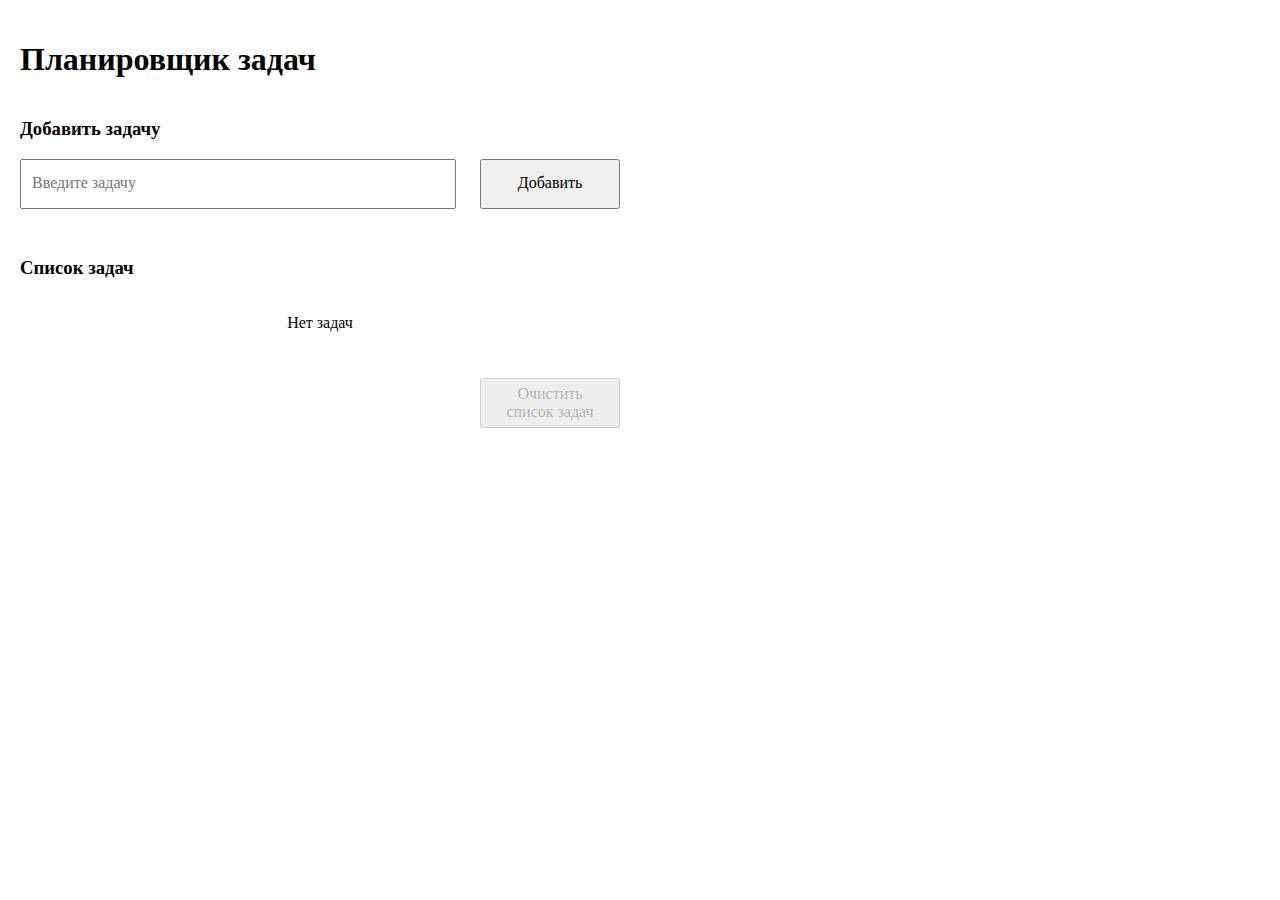
<file: task2_week18/index.html>
<!DOCTYPE html>
<html lang="en">
	<head>
		<meta charset="UTF-8" />
		<meta name="viewport" content="width=device-width, initial-scale=1.0" />
		<title>Document</title>
		<link rel="stylesheet" href="./assets/style/normalize.css" />
		<link rel="stylesheet" href="./assets/style/style.css" />
	</head>
	<body>
		<div class="container">
			<div class="wrapper">
				<h1 class="main-title">Планировщик задач</h1>
				<div class="add-task__box">
					<h3 class="subtitle">Добавить задачу</h3>
					<div class="input__box">
						<input
							type="text"
							class="input"
							placeholder="Введите задачу"
						/>
						<button class="button add-button" id="addButton">
							Добавить
						</button>
					</div>
				</div>
				<div class="task-list__box">
					<h3 class="subtitle">Список задач</h3>
					<div class="task-list__inner-wrapper"></div>
					<button class="button clear-button" id="clearButton">
						Очистить <br />
						список задач
					</button>
				</div>
			</div>
		</div>
		<script src="./assets/script/script.js"></script>
	</body>
</html>
</file>
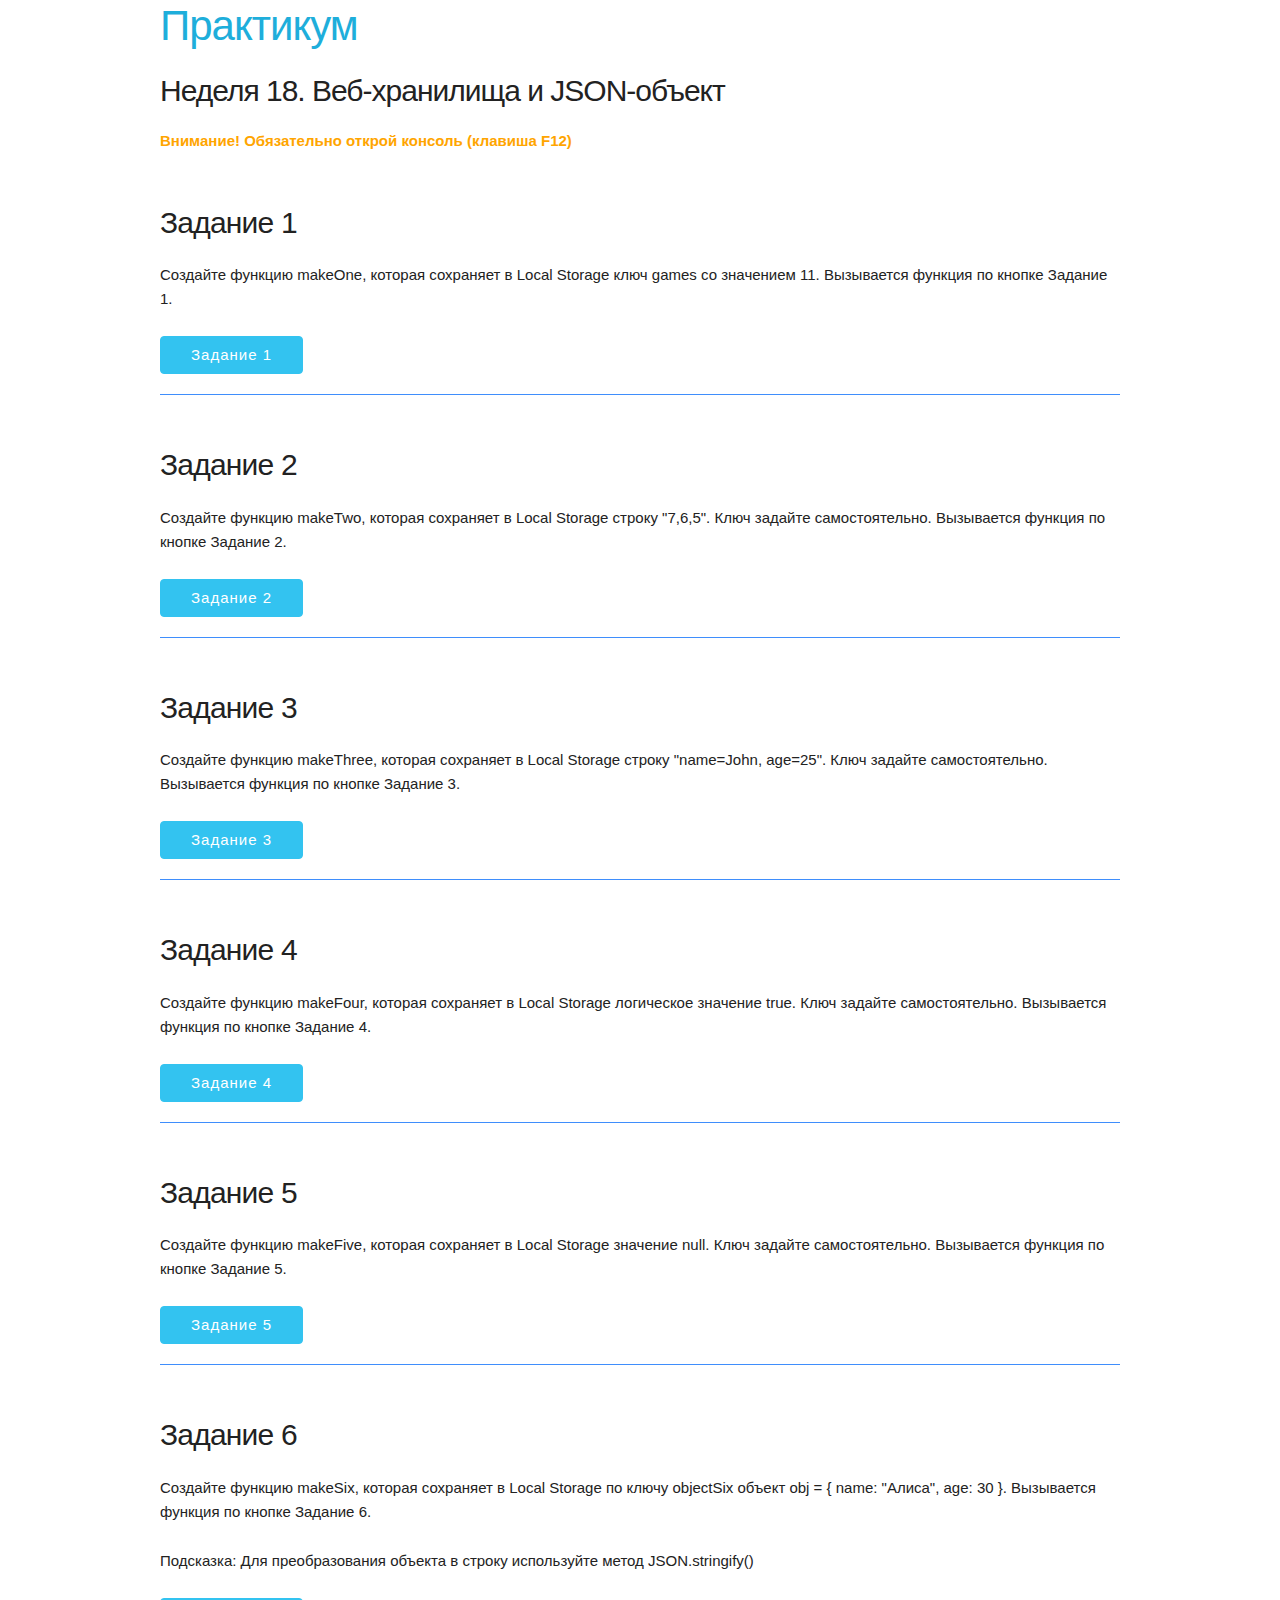
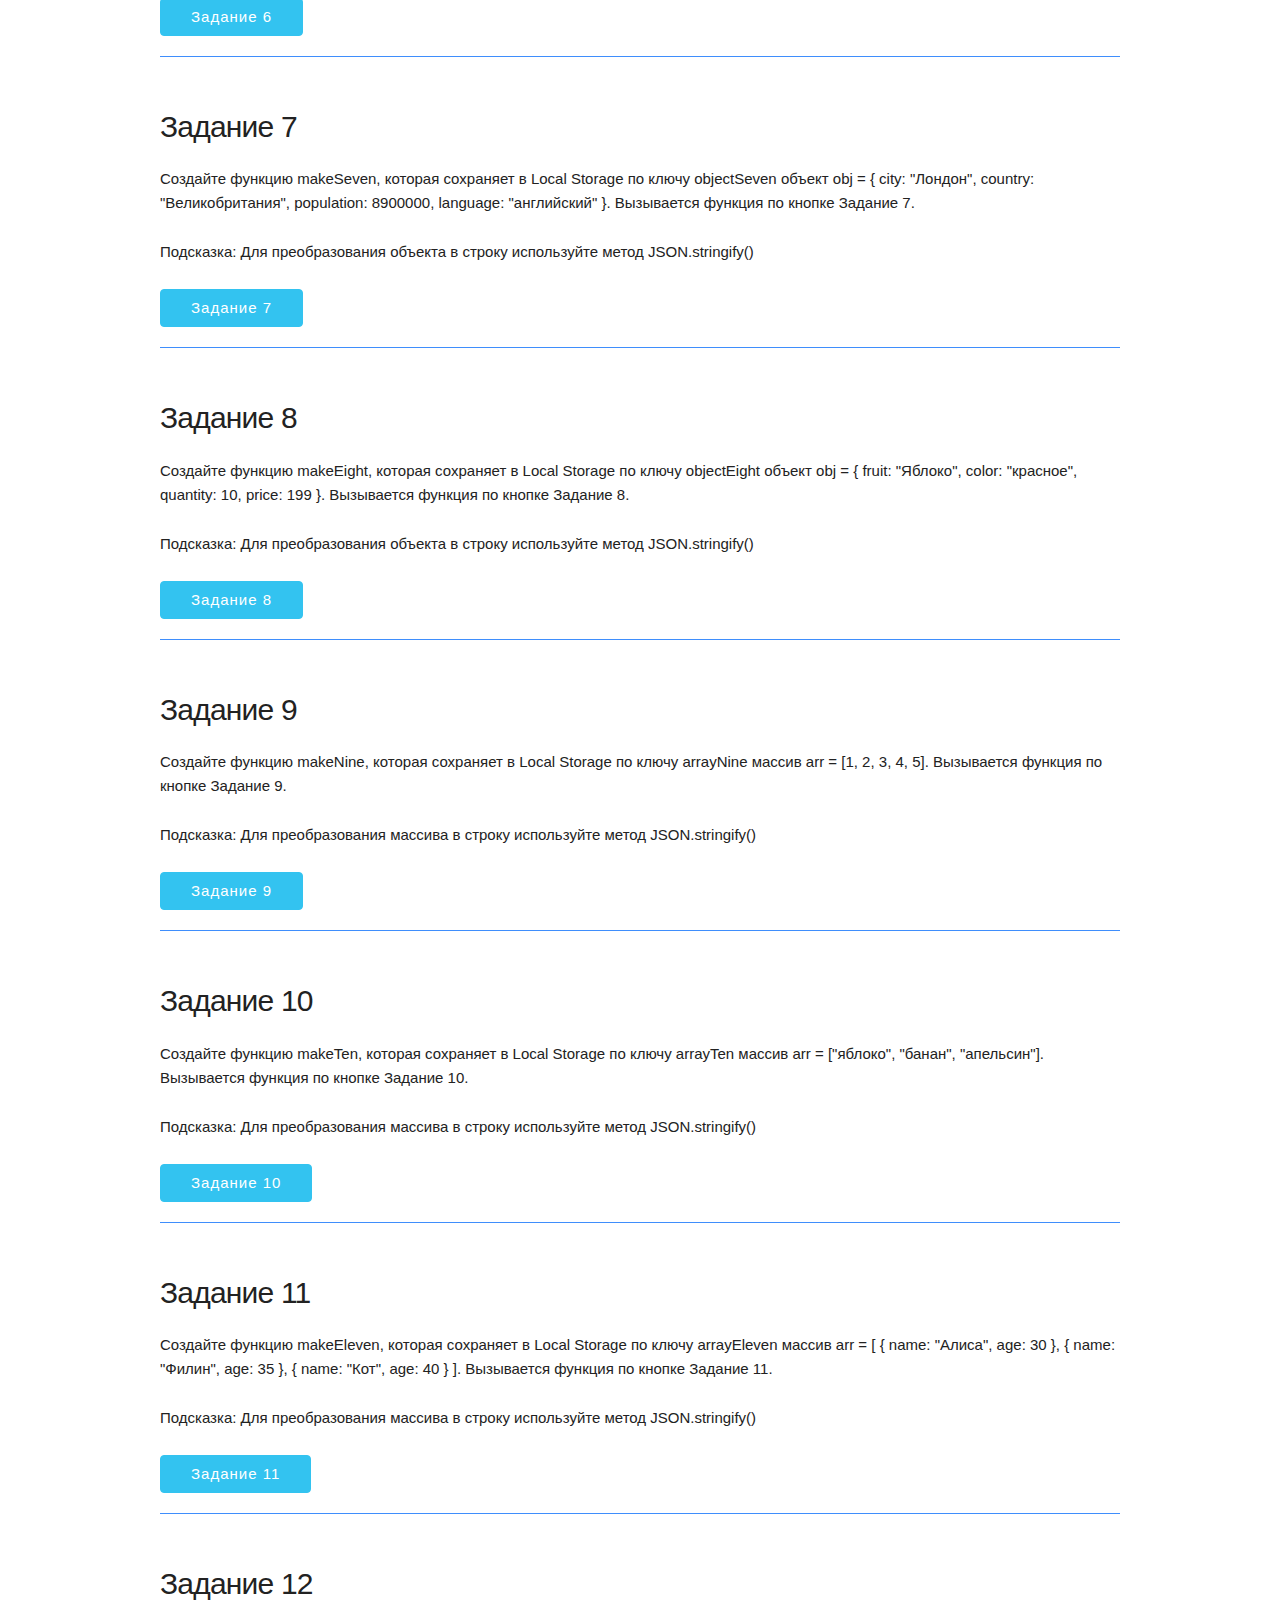
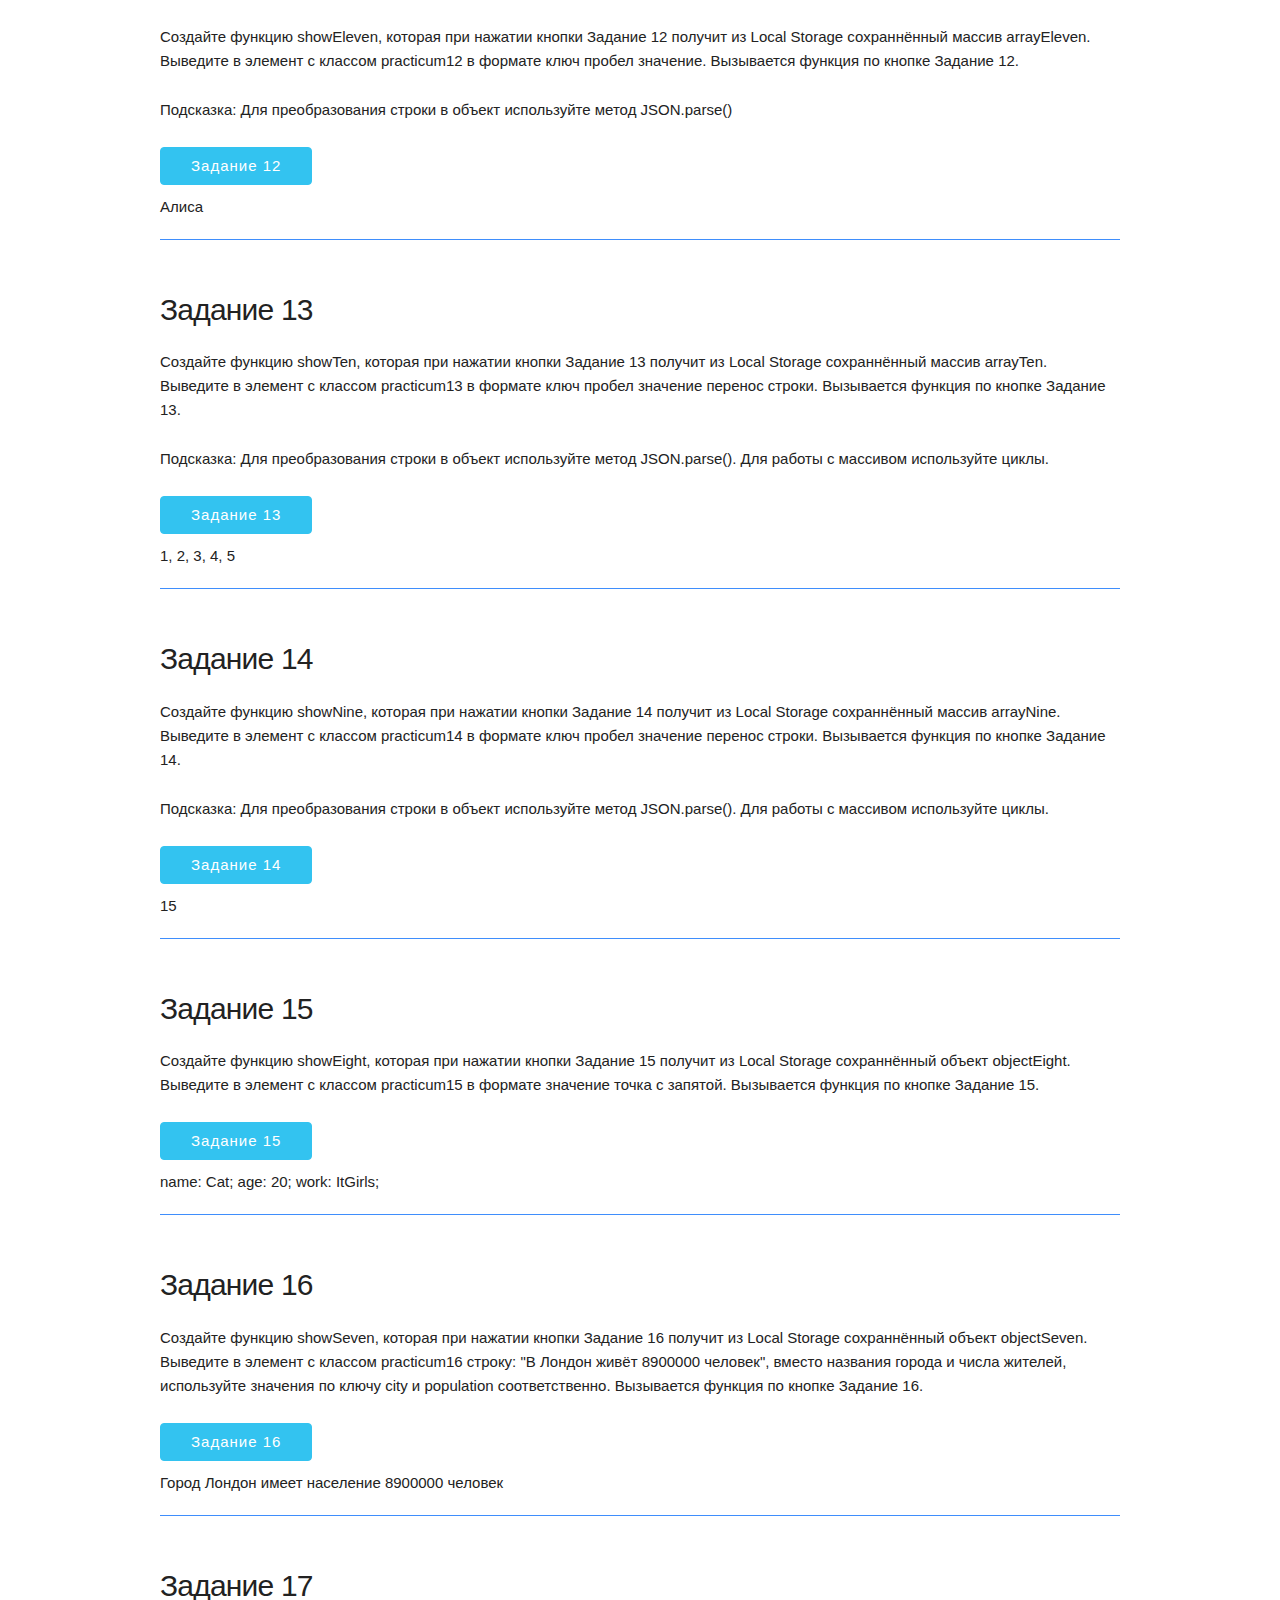
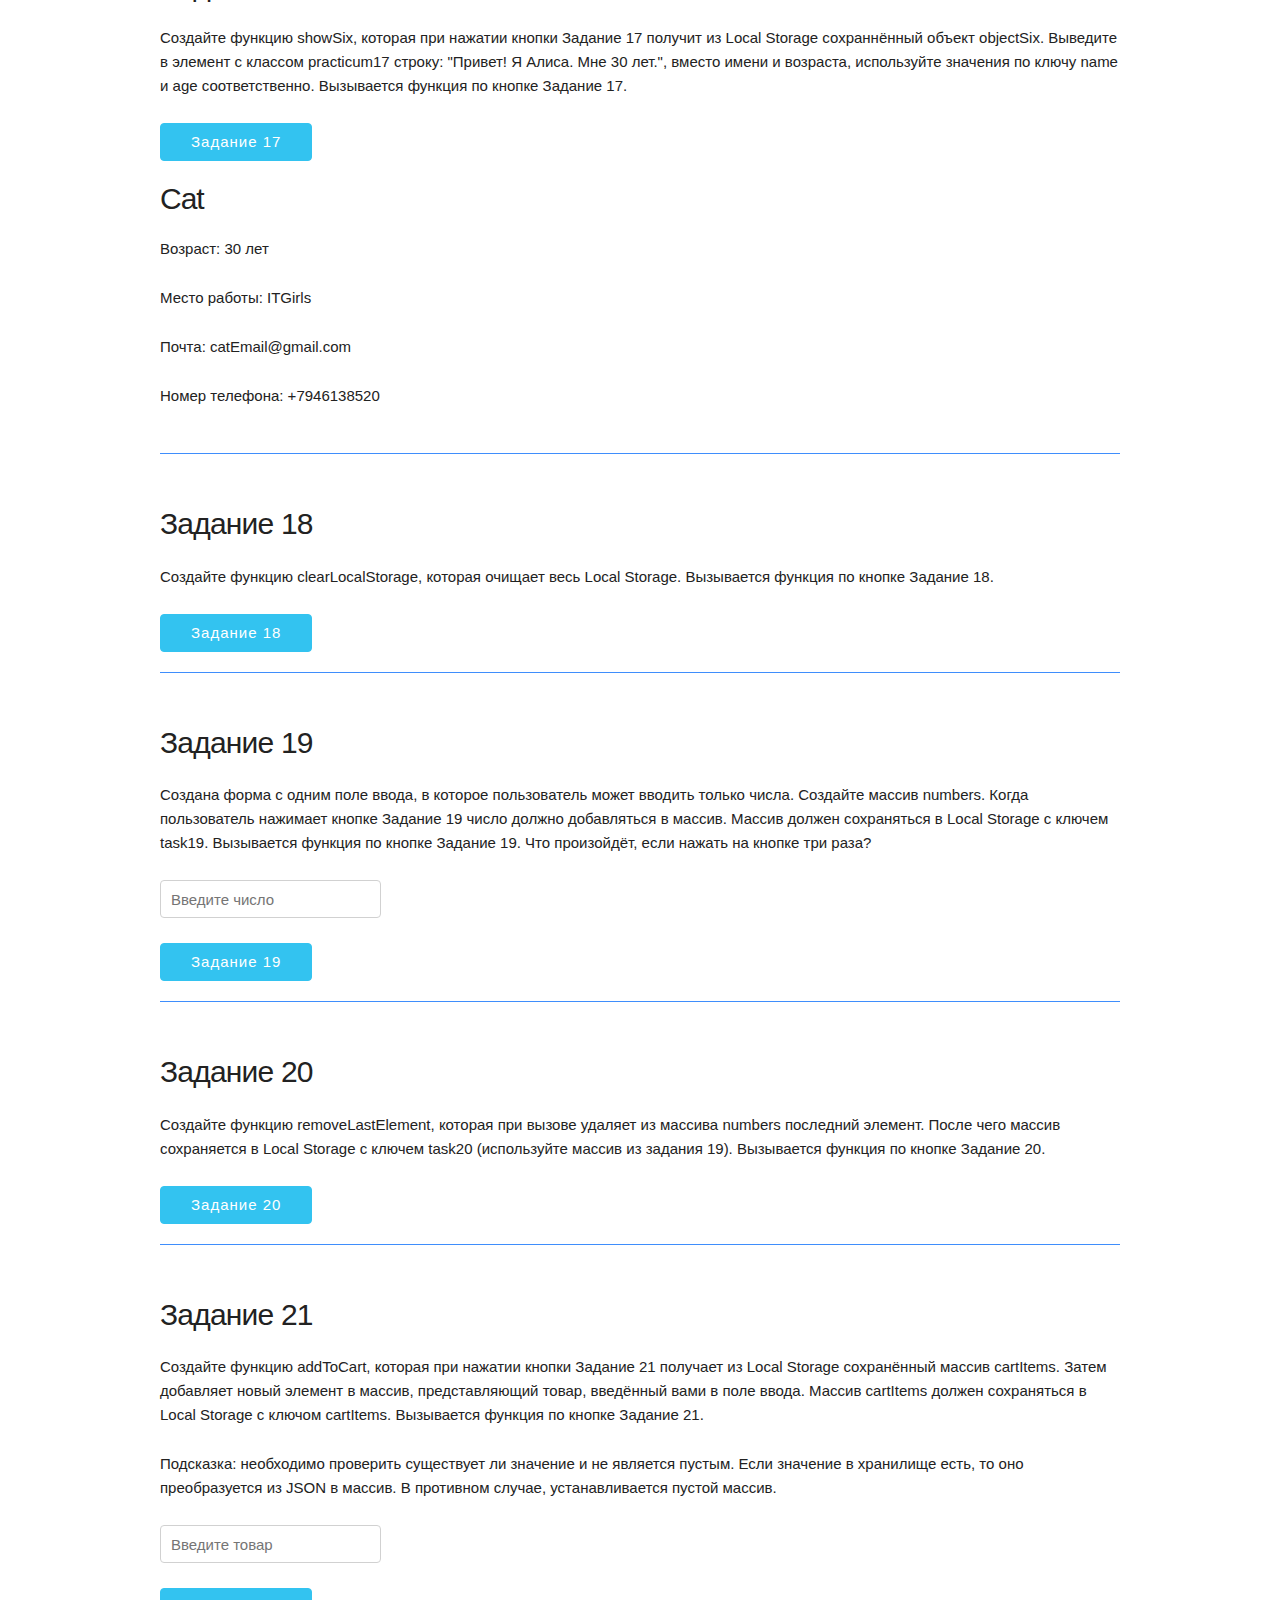
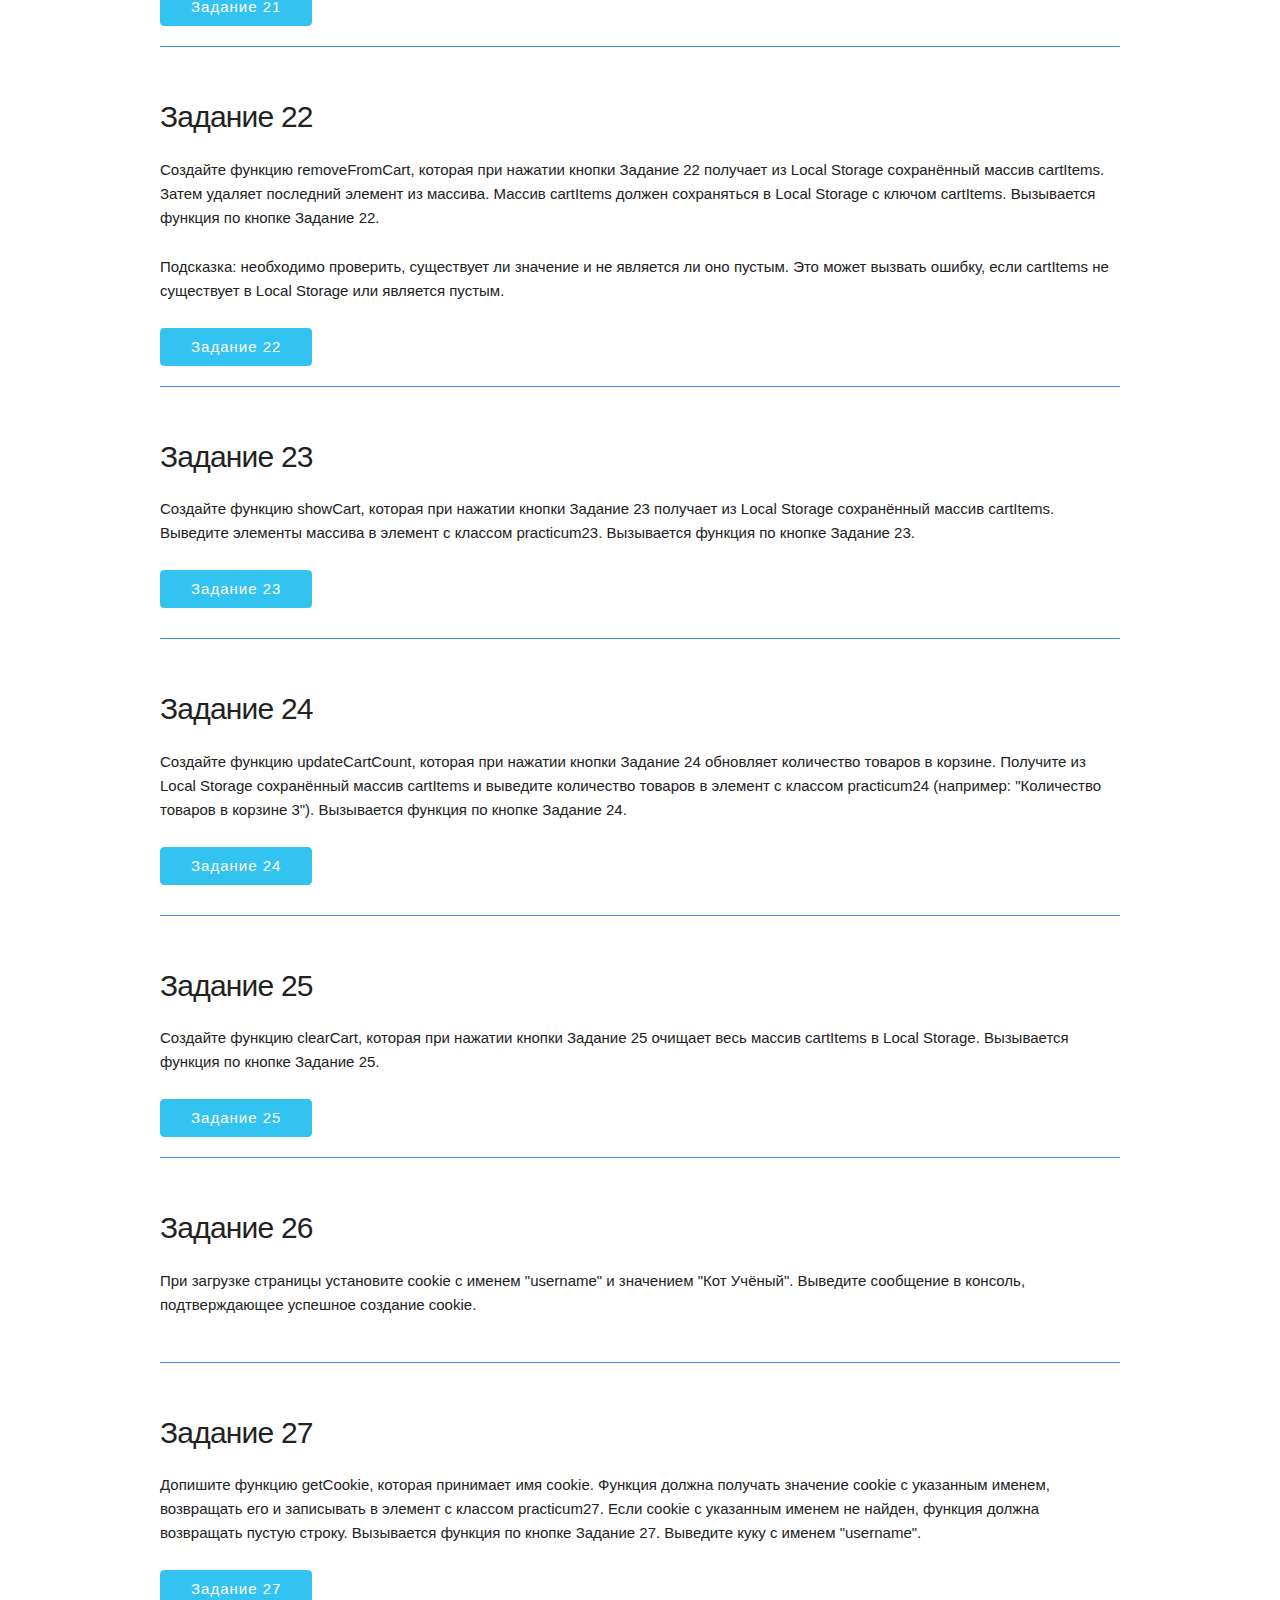
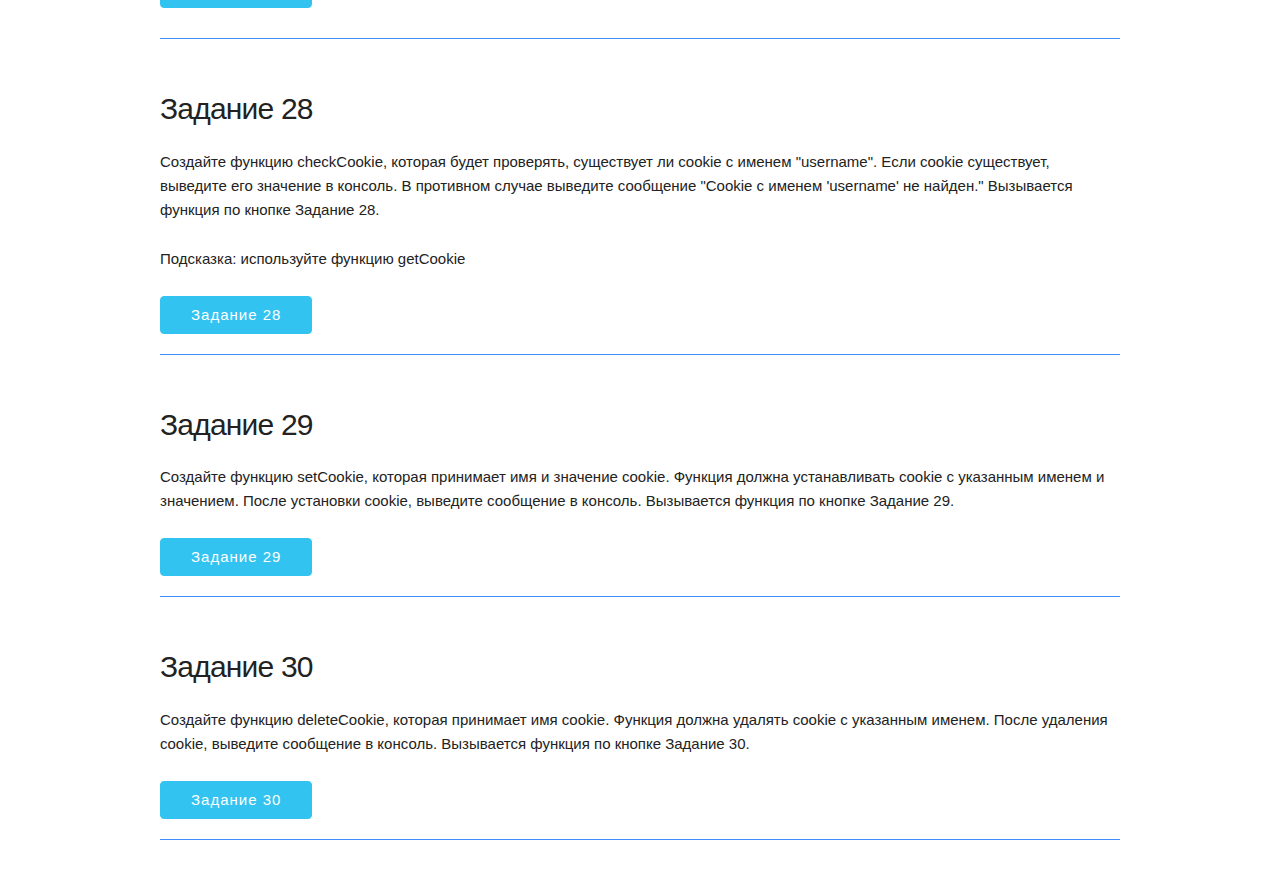
<file: week18_prakticum/week18.html>
<!DOCTYPE html>
<html lang="ru">
	<head>
		<meta charset="UTF-8" />
		<meta name="viewport" content="width=device-width, initial-scale=1.0" />
		<meta http-equiv="X-UA-Compatible" content="ie=edge" />
		<title>JS 2.0. Практикум.</title>
		<link rel="stylesheet" href="assets/style.css" />
		<link rel="stylesheet" href="assets/skeleton.css" />
		<link rel="stylesheet" href="assets/normalize.css" />
	</head>

	<body>
		<div class="container">
			<h2><a>Практикум</a></h2>
			<h1>Неделя 18. Веб-хранилища и JSON-объект</h1>
			<p class="text-orange">
				<b>Внимание! Обязательно открой консоль (клавиша F12)</b>
			</p>

			<section>
				<h4>Задание 1</h4>
				<p>
					Создайте функцию makeOne, которая сохраняет в Local Storage ключ games со значением 11.
					Вызывается функция по кнопке Задание 1.
				</p>
				<button class="button-primary b-1">Задание 1</button>
			</section>

			<section>
				<h4>Задание 2</h4>
				<p>
					Создайте функцию makeTwo, которая сохраняет в Local Storage строку "7,6,5". Ключ задайте
					самостоятельно. Вызывается функция по кнопке Задание 2.
				</p>
				<button class="button-primary b-2">Задание 2</button>
			</section>

			<section>
				<h4>Задание 3</h4>
				<p>
					Создайте функцию makeThree, которая сохраняет в Local Storage строку "name=John, age=25".
					Ключ задайте самостоятельно. Вызывается функция по кнопке Задание 3.
				</p>
				<button class="button-primary b-3">Задание 3</button>
			</section>

			<section>
				<h4>Задание 4</h4>
				<p>
					Создайте функцию makeFour, которая сохраняет в Local Storage логическое значение true.
					Ключ задайте самостоятельно. Вызывается функция по кнопке Задание 4.
				</p>
				<button class="button-primary b-4">Задание 4</button>
			</section>

			<section>
				<h4>Задание 5</h4>
				<p>
					Создайте функцию makeFive, которая сохраняет в Local Storage значение null. Ключ задайте
					самостоятельно. Вызывается функция по кнопке Задание 5.
				</p>
				<button class="button-primary b-5">Задание 5</button>
			</section>
			<section>
				<h4>Задание 6</h4>
				<p>
					Создайте функцию makeSix, которая сохраняет в Local Storage по ключу objectSix объект obj
					= { name: "Алиса", age: 30 }. Вызывается функция по кнопке Задание 6.
				</p>
				<p class="hint">
					Подсказка: Для преобразования объекта в строку используйте метод JSON.stringify()
				</p>
				<button class="button-primary b-6">Задание 6</button>
			</section>

			<section>
				<h4>Задание 7</h4>
				<p>
					Создайте функцию makeSeven, которая сохраняет в Local Storage по ключу objectSeven объект
					obj = { city: "Лондон", country: "Великобритания", population: 8900000, language:
					"английский" }. Вызывается функция по кнопке Задание 7.
				</p>
				<p class="hint">
					Подсказка: Для преобразования объекта в строку используйте метод JSON.stringify()
				</p>
				<button class="button-primary b-7">Задание 7</button>
			</section>

			<section>
				<h4>Задание 8</h4>
				<p>
					Создайте функцию makeEight, которая сохраняет в Local Storage по ключу objectEight объект
					obj = { fruit: "Яблоко", color: "красное", quantity: 10, price: 199 }. Вызывается функция
					по кнопке Задание 8.
				</p>
				<p class="hint">
					Подсказка: Для преобразования объекта в строку используйте метод JSON.stringify()
				</p>
				<button class="button-primary b-8">Задание 8</button>
			</section>

			<section>
				<h4>Задание 9</h4>
				<p>
					Создайте функцию makeNine, которая сохраняет в Local Storage по ключу arrayNine массив arr
					= [1, 2, 3, 4, 5]. Вызывается функция по кнопке Задание 9.
				</p>
				<p class="hint">
					Подсказка: Для преобразования массива в строку используйте метод JSON.stringify()
				</p>
				<button class="button-primary b-9">Задание 9</button>
			</section>

			<section>
				<h4>Задание 10</h4>
				<p>
					Создайте функцию makeTen, которая сохраняет в Local Storage по ключу arrayTen массив arr =
					["яблоко", "банан", "апельсин"]. Вызывается функция по кнопке Задание 10.
				</p>
				<p class="hint">
					Подсказка: Для преобразования массива в строку используйте метод JSON.stringify()
				</p>
				<button class="button-primary b-10">Задание 10</button>
			</section>

			<section>
				<h4>Задание 11</h4>
				<p>
					Создайте функцию makeEleven, которая сохраняет в Local Storage по ключу arrayEleven массив
					arr = [ { name: "Алиса", age: 30 }, { name: "Филин", age: 35 }, { name: "Кот", age: 40 }
					]. Вызывается функция по кнопке Задание 11.
				</p>
				<p class="hint">
					Подсказка: Для преобразования массива в строку используйте метод JSON.stringify()
				</p>
				<button class="button-primary b-11">Задание 11</button>
			</section>

			<section>
				<h4>Задание 12</h4>
				<p>
					Создайте функцию showEleven, которая при нажатии кнопки Задание 12 получит из Local
					Storage сохраннённый массив arrayEleven. Выведите в элемент с классом practicum12 в
					формате ключ пробел значение. Вызывается функция по кнопке Задание 12.
				</p>
				<p class="hint">
					Подсказка: Для преобразования строки в объект используйте метод JSON.parse()
				</p>
				<button class="button-primary b-12">Задание 12</button>
				<div class="pr"><span class="practicum12"></span></div>
			</section>

			<section>
				<h4>Задание 13</h4>
				<p>
					Создайте функцию showTen, которая при нажатии кнопки Задание 13 получит из Local Storage
					сохраннённый массив arrayTen. Выведите в элемент с классом practicum13 в формате ключ
					пробел значение перенос строки. Вызывается функция по кнопке Задание 13.
				</p>
				<p class="hint">
					Подсказка: Для преобразования строки в объект используйте метод JSON.parse(). Для работы с
					массивом используйте циклы.
				</p>
				<button class="button-primary b-13">Задание 13</button>
				<div class="pr"><span class="practicum13"></span></div>
			</section>

			<section>
				<h4>Задание 14</h4>
				<p>
					Создайте функцию showNine, которая при нажатии кнопки Задание 14 получит из Local Storage
					сохраннённый массив arrayNine. Выведите в элемент с классом practicum14 в формате ключ
					пробел значение перенос строки. Вызывается функция по кнопке Задание 14.
				</p>
				<p class="hint">
					Подсказка: Для преобразования строки в объект используйте метод JSON.parse(). Для работы с
					массивом используйте циклы.
				</p>
				<button class="button-primary b-14">Задание 14</button>
				<div class="pr"><span class="practicum14"></span></div>
			</section>

			<section>
				<h4>Задание 15</h4>
				<p>
					Создайте функцию showEight, которая при нажатии кнопки Задание 15 получит из Local Storage
					сохраннённый объект objectEight. Выведите в элемент с классом practicum15 в формате
					значение точка с запятой. Вызывается функция по кнопке Задание 15.
				</p>
				<button class="button-primary b-15">Задание 15</button>
				<div class="pr"><span class="pr practicum15"></span></div>
			</section>

			<section>
				<h4>Задание 16</h4>
				<p>
					Создайте функцию showSeven, которая при нажатии кнопки Задание 16 получит из Local Storage
					сохраннённый объект objectSeven. Выведите в элемент с классом practicum16 строку: "В
					Лондон живёт 8900000 человек", вместо названия города и числа жителей, используйте
					значения по ключу city и population соответственно. Вызывается функция по кнопке Задание
					16.
				</p>
				<button class="button-primary b-16">Задание 16</button>
				<div class="pr"><span class="pr practicum16"></span></div>
			</section>

			<section>
				<h4>Задание 17</h4>
				<p>
					Создайте функцию showSix, которая при нажатии кнопки Задание 17 получит из Local Storage
					сохраннённый объект objectSix. Выведите в элемент с классом practicum17 строку: "Привет! Я
					Алиса. Мне 30 лет.", вместо имени и возраста, используйте значения по ключу name и age
					соответственно. Вызывается функция по кнопке Задание 17.
				</p>
				<button class="button-primary b-17">Задание 17</button>
				<div class="pr"><span class="pr practicum17"></span></div>
			</section>

			<section>
				<h4>Задание 18</h4>
				<p>
					Создайте функцию clearLocalStorage, которая очищает весь Local Storage. Вызывается функция
					по кнопке Задание 18.
				</p>
				<button class="button-primary b-18">Задание 18</button>
			</section>

			<section>
				<h4>Задание 19</h4>
				<p>
					Cоздана форма с одним поле ввода, в которое пользователь может вводить только числа.
					Создайте массив numbers. Когда пользователь нажимает кнопке Задание 19 число должно
					добавляться в массив. Массив должен сохраняться в Local Storage с ключем task19.
					Вызывается функция по кнопке Задание 19. Что произойдёт, если нажать на кнопке три раза?
				</p>
				<form>
					<input type="number" id="numberInput" placeholder="Введите число" />
				</form>
				<button class="button-primary b-19">Задание 19</button>
			</section>

			<section>
				<h4>Задание 20</h4>
				<p>
					Создайте функцию removeLastElement, которая при вызове удаляет из массива numbers
					последний элемент. После чего массив сохраняется в Local Storage с ключем task20
					(используйте массив из задания 19). Вызывается функция по кнопке Задание 20.
				</p>
				<button class="button-primary b-20">Задание 20</button>
			</section>

			<section>
				<h4>Задание 21</h4>
				<p>
					Создайте функцию addToCart, которая при нажатии кнопки Задание 21 получает из Local
					Storage сохранённый массив cartItems. Затем добавляет новый элемент в массив,
					представляющий товар, введённый вами в поле ввода. Массив cartItems должен сохраняться в
					Local Storage с ключом cartItems. Вызывается функция по кнопке Задание 21.
				</p>
				<p class="hint">
					Подсказка: необходимо проверить существует ли значение и не является пустым. Если значение
					в хранилище есть, то оно преобразуется из JSON в массив. В противном случае,
					устанавливается пустой массив.
				</p>
				<form>
					<input type="text" id="productInput" placeholder="Введите товар" />
				</form>
				<button class="button-primary b-21">Задание 21</button>
			</section>

			<section>
				<h4>Задание 22</h4>
				<p>
					Создайте функцию removeFromCart, которая при нажатии кнопки Задание 22 получает из Local
					Storage сохранённый массив cartItems. Затем удаляет последний элемент из массива. Массив
					cartItems должен сохраняться в Local Storage с ключом cartItems. Вызывается функция по
					кнопке Задание 22.
				</p>
				<p class="hint">
					Подсказка: необходимо проверить, существует ли значение и не является ли оно пустым. Это
					может вызвать ошибку, если cartItems не существует в Local Storage или является пустым.
				</p>
				<button class="button-primary b-22">Задание 22</button>
			</section>

			<section>
				<h4>Задание 23</h4>
				<p>
					Создайте функцию showCart, которая при нажатии кнопки Задание 23 получает из Local Storage
					сохранённый массив cartItems. Выведите элементы массива в элемент с классом practicum23.
					Вызывается функция по кнопке Задание 23.
				</p>
				<button class="button-primary b-23">Задание 23</button>
				<div class="practicum23 pr"></div>
			</section>

			<section>
				<h4>Задание 24</h4>
				<p>
					Создайте функцию updateCartCount, которая при нажатии кнопки Задание 24 обновляет
					количество товаров в корзине. Получите из Local Storage сохранённый массив cartItems и
					выведите количество товаров в элемент с классом practicum24 (например: "Количество товаров
					в корзине 3"). Вызывается функция по кнопке Задание 24.
				</p>
				<button class="button-primary b-24">Задание 24</button>
				<div class="practicum24 pr"></div>
			</section>

			<section>
				<h4>Задание 25</h4>
				<p>
					Создайте функцию clearCart, которая при нажатии кнопки Задание 25 очищает весь массив
					cartItems в Local Storage. Вызывается функция по кнопке Задание 25.
				</p>
				<button class="button-primary b-25">Задание 25</button>
			</section>

			<section>
				<h4>Задание 26</h4>
				<p>
					При загрузке страницы установите cookie с именем "username" и значением "Кот Учёный".
					Выведите сообщение в консоль, подтверждающее успешное создание cookie.
				</p>
			</section>

			<section>
				<h4>Задание 27</h4>
				<p>
					Допишите функцию getCookie, которая принимает имя cookie. Функция должна получать значение
					cookie с указанным именем, возвращать его и записывать в элемент с классом practicum27.
					Если cookie с указанным именем не найден, функция должна возвращать пустую строку.
					Вызывается функция по кнопке Задание 27. Выведите куку с именем "username".
				</p>
				<button class="button-primary b-27">Задание 27</button>
				<div class="practicum27 pr"></div>
			</section>

			<section>
				<h4>Задание 28</h4>
				<p>
					Создайте функцию checkCookie, которая будет проверять, существует ли cookie с именем
					"username". Если cookie существует, выведите его значение в консоль. В противном случае
					выведите сообщение "Cookie с именем 'username' не найден." Вызывается функция по кнопке
					Задание 28.
				</p>
				<p class="hint">Подсказка: используйте функцию getCookie</p>
				<button class="button-primary b-28">Задание 28</button>
			</section>

			<section>
				<h4>Задание 29</h4>
				<p>
					Создайте функцию setCookie, которая принимает имя и значение cookie. Функция должна
					устанавливать cookie с указанным именем и значением. После установки cookie, выведите
					сообщение в консоль. Вызывается функция по кнопке Задание 29.
				</p>
				<button class="button-primary b-29">Задание 29</button>
			</section>

			<section>
				<h4>Задание 30</h4>
				<p>
					Создайте функцию deleteCookie, которая принимает имя cookie. Функция должна удалять cookie
					с указанным именем. После удаления cookie, выведите сообщение в консоль. Вызывается
					функция по кнопке Задание 30.
				</p>
				<button class="button-primary b-30">Задание 30</button>
			</section>
		</div>

		<script src="./week18.js"></script>
	</body>
</html>
</file>
<file: task2_week18/assets/style/style.css>
.container,
.wrapper,
.add-task__box,
.input__box,
.task-list__box,
.task-list__inner-wrapper {
	display: flex;
}

.wrapper,
.add-task__box,
.task-list__box,
.task-list__inner-wrapper {
	flex-direction: column;
}

.wrapper {
	width: 600px;
	padding: 20px;
}

.add-task__box {
	margin-bottom: 30px;
}

.input__box {
	justify-content: space-between;
}

.input {
	width: 70%;
	padding-left: 10px;
}

.button {
	width: 140px;
	height: 50px;
}

.no-tasks__title {
	text-align: center;
}

.clear-button {
	align-self: flex-end;
	margin-top: 30px;
}

.task-list {
	display: flex;
	flex-direction: column;
	width: 100%;
	list-style-type: none;
	padding: 0;
}

.task-list__item-box {
	display: flex;
	width: 100%;
	justify-content: space-between;
	margin-bottom: 20px;
	min-height: 35px;
}

.task-list__item-box:last-of-type {
	margin-bottom: 0px;
}

.task-list__item-name {
	width: 80%;
	word-wrap: break-word;
}

/* Стили для чекбоксов */
input[type="checkbox"] {
	position: absolute;
	-webkit-appearance: none;
	-moz-appearance: none;
	appearance: none;
}

label {
	width: 30px;
	height: 30px;
	display: block;
	position: relative;
}

label:hover {
	width: 35px;
	height: 35px;
}

.unchecked {
	position: absolute;
	left: 0;
	top: 0;
	width: 100%;
	height: 100%;
	background: url(../img/check_1.png) no-repeat;
	background-size: cover;
	cursor: pointer;
	opacity: 0.5;
}

.checked {
	position: absolute;
	left: 0;
	top: 0;
	width: 100%;
	height: 100%;
	background: url(../img/check_2.png) no-repeat;
	background-size: cover;
	cursor: pointer;
	opacity: 1;
}

.done-task {
	text-decoration: line-through;
	color: rgb(168, 168, 168);
}

/*
input[type="checkbox"] + span {
	position: absolute;
	left: 0;
	top: 0;
	width: 100%;
	height: 100%;
	background: url(../img/check_1.png) no-repeat;
	background-size: cover;
	cursor: pointer;
	opacity: 0.5;
}

input[type="checkbox"]:checked + span {
	position: absolute;
	left: 0;
	top: 0;
	width: 100%;
	height: 100%;
	background: url(../img/check_2.png) no-repeat;
	background-size: cover;
	cursor: pointer;
	opacity: 1;
}
*/

/* Стили для пробы */
/*
.checkbox-invisible {
	position: absolute;
	-webkit-appearance: none;
	-moz-appearance: none;
	appearance: none;
}

.label {
	width: 30px;
	height: 30px;
}

.label:hover {
	width: 35px;
	height: 35px;
}

.checkbox-span__not-checked-style {
	position: absolute;
	left: 0;
	top: 0;
	width: 100%;
	height: 100%;
	background: url(../img/check_1.png) no-repeat; 
	background-size: cover;
	cursor: pointer; 
	opacity: 0.5;
}

.checkbox-span__not-checked-style:checked {
	position: absolute; 
	left: 0;
	top: 0;
	width: 100%;
	height: 100%;
	background: url(../img/check_2.png) no-repeat;
	background-size: cover;
	cursor: pointer; 
	opacity: 1;
}
*/
</file>
<file: week18_prakticum/assets/style.css>
body {
	font-size: 18px;
}

h1 {
	font-size: 2.5rem;
}

h2 {
	font-size: 2.1rem;
}

h3 {
	font-size: 1.9rem;
}

h4 {
	font-size: 1.2rem;
	font-weight: bold;
}

h1.site-title {
	font-size: 1.5rem;
}
h2.site-title {
	font-size: 1.3rem;
}

section h3 {
	font-size: 1.1rem;
	text-transform: uppercase;
}

section {
	margin: 30px 0;
	padding: 20px 0;
	border-bottom: 1px solid #3f8efc;
}

.out-1,
.out-2,
.out-3,
.out-4,
.out-5,
.out-6,
.out-7,
.out-8,
.out-9,
.out-10,
.out-11,
.out-12,
.out-13,
.out-14,
.out-15,
.out-16,
.out-17,
.out-18,
.out-19,
.out-20,
.out-21,
.out-22,
.out-23,
.out-24,
.out-25,
.out-26,
.out-27,
.out-28,
.out-29,
.out-30 {
	background: #dcdcdc;
	padding: 10px;
}

.text-orange {
	color: orange;
}

.bg-orange {
	background: orange;
}

pre {
	background: #bfd8ff;
	padding: 10px;
}

pre,
blockquote,
dl,
figure,
table,
p,
ul,
ol,
form {
	margin-bottom: 1.5rem;
}

.cd {
	font-family: monospace;
	background: aliceblue;
	padding-left: 15px;
	border-left: 2px solid #33c3f0;
}

div.section {
	border-top: 1px solid #c0c0c0;
	border-bottom: 1px solid #c0c0c0;
	margin: 20px 0;
	padding: 20px 0;
}

.pr {
	margin-top: 10px;
}
</file>
<file: week18_prakticum/assets/skeleton.css>
/*
* Skeleton V2.0.4
* Copyright 2014, Dave Gamache
* www.getskeleton.com
* Free to use under the MIT license.
* http://www.opensource.org/licenses/mit-license.php
* 12/29/2014
*/


/* Table of contents
––––––––––––––––––––––––––––––––––––––––––––––––––
- Grid
- Base Styles
- Typography
- Links
- Buttons
- Forms
- Lists
- Code
- Tables
- Spacing
- Utilities
- Clearing
- Media Queries
*/


/* Grid
–––––––––––––––––––––––––––––––––––––––––––––––––– */
.container {
  position: relative;
  width: 100%;
  max-width: 960px;
  margin: 0 auto;
  padding: 0 20px;
  box-sizing: border-box; }
.column,
.columns {
  width: 100%;
  float: left;
  box-sizing: border-box; }

/* For devices larger than 400px */
@media (min-width: 400px) {
  .container {
    width: 85%;
    padding: 0; }
}

/* For devices larger than 550px */
@media (min-width: 550px) {
  .container {
    width: 80%; }
  .column,
  .columns {
    margin-left: 4%; }
  .column:first-child,
  .columns:first-child {
    margin-left: 0; }

  .one.column,
  .one.columns                    { width: 4.66666666667%; }
  .two.columns                    { width: 13.3333333333%; }
  .three.columns                  { width: 22%;            }
  .four.columns                   { width: 30.6666666667%; }
  .five.columns                   { width: 39.3333333333%; }
  .six.columns                    { width: 48%;            }
  .seven.columns                  { width: 56.6666666667%; }
  .eight.columns                  { width: 65.3333333333%; }
  .nine.columns                   { width: 74.0%;          }
  .ten.columns                    { width: 82.6666666667%; }
  .eleven.columns                 { width: 91.3333333333%; }
  .twelve.columns                 { width: 100%; margin-left: 0; }

  .one-third.column               { width: 30.6666666667%; }
  .two-thirds.column              { width: 65.3333333333%; }

  .one-half.column                { width: 48%; }

  /* Offsets */
  .offset-by-one.column,
  .offset-by-one.columns          { margin-left: 8.66666666667%; }
  .offset-by-two.column,
  .offset-by-two.columns          { margin-left: 17.3333333333%; }
  .offset-by-three.column,
  .offset-by-three.columns        { margin-left: 26%;            }
  .offset-by-four.column,
  .offset-by-four.columns         { margin-left: 34.6666666667%; }
  .offset-by-five.column,
  .offset-by-five.columns         { margin-left: 43.3333333333%; }
  .offset-by-six.column,
  .offset-by-six.columns          { margin-left: 52%;            }
  .offset-by-seven.column,
  .offset-by-seven.columns        { margin-left: 60.6666666667%; }
  .offset-by-eight.column,
  .offset-by-eight.columns        { margin-left: 69.3333333333%; }
  .offset-by-nine.column,
  .offset-by-nine.columns         { margin-left: 78.0%;          }
  .offset-by-ten.column,
  .offset-by-ten.columns          { margin-left: 86.6666666667%; }
  .offset-by-eleven.column,
  .offset-by-eleven.columns       { margin-left: 95.3333333333%; }

  .offset-by-one-third.column,
  .offset-by-one-third.columns    { margin-left: 34.6666666667%; }
  .offset-by-two-thirds.column,
  .offset-by-two-thirds.columns   { margin-left: 69.3333333333%; }

  .offset-by-one-half.column,
  .offset-by-one-half.columns     { margin-left: 52%; }

}


/* Base Styles
–––––––––––––––––––––––––––––––––––––––––––––––––– */
/* NOTE
html is set to 62.5% so that all the REM measurements throughout Skeleton
are based on 10px sizing. So basically 1.5rem = 15px :) */
html {
  font-size: 62.5%; }
body {
  font-size: 1.5em; /* currently ems cause chrome bug misinterpreting rems on body element */
  line-height: 1.6;
  font-weight: 400;
  font-family: "Raleway", "HelveticaNeue", "Helvetica Neue", Helvetica, Arial, sans-serif;
  color: #222; }


/* Typography
–––––––––––––––––––––––––––––––––––––––––––––––––– */
h1, h2, h3, h4, h5, h6 {
  margin-top: 0;
  margin-bottom: 2rem;
  font-weight: 300; }
h1 { font-size: 4.0rem; line-height: 1.2;  letter-spacing: -.1rem;}
h2 { font-size: 3.6rem; line-height: 1.25; letter-spacing: -.1rem; }
h3 { font-size: 3.0rem; line-height: 1.3;  letter-spacing: -.1rem; }
h4 { font-size: 2.4rem; line-height: 1.35; letter-spacing: -.08rem; }
h5 { font-size: 1.8rem; line-height: 1.5;  letter-spacing: -.05rem; }
h6 { font-size: 1.5rem; line-height: 1.6;  letter-spacing: 0; }

/* Larger than phablet */
@media (min-width: 550px) {
  h1 { font-size: 5.0rem; }
  h2 { font-size: 4.2rem; }
  h3 { font-size: 3.6rem; }
  h4 { font-size: 3.0rem; }
  h5 { font-size: 2.4rem; }
  h6 { font-size: 1.5rem; }
}

p {
  margin-top: 0; }


/* Links
–––––––––––––––––––––––––––––––––––––––––––––––––– */
a {
  color: #1EAEDB; }
a:hover {
  color: #0FA0CE; }


/* Buttons
–––––––––––––––––––––––––––––––––––––––––––––––––– */
.button,
button,
input[type="submit"],
input[type="reset"],
input[type="button"] {
  display: inline-block;
  height: 38px;
  padding: 0 30px;
  color: #555;
  text-align: center;
  font-size: 11px;
  font-weight: 600;
  line-height: 38px;
  letter-spacing: .1rem;
  text-transform: uppercase;
  text-decoration: none;
  white-space: nowrap;
  background-color: transparent;
  border-radius: 4px;
  border: 1px solid #bbb;
  cursor: pointer;
  box-sizing: border-box; }
.button:hover,
button:hover,
input[type="submit"]:hover,
input[type="reset"]:hover,
input[type="button"]:hover,
.button:focus,
button:focus,
input[type="submit"]:focus,
input[type="reset"]:focus,
input[type="button"]:focus {
  color: #333;
  border-color: #888;
  outline: 0; }
.button.button-primary,
button.button-primary,
input[type="submit"].button-primary,
input[type="reset"].button-primary,
input[type="button"].button-primary {
  color: #FFF;
  background-color: #33C3F0;
  border-color: #33C3F0; }
.button.button-primary:hover,
button.button-primary:hover,
input[type="submit"].button-primary:hover,
input[type="reset"].button-primary:hover,
input[type="button"].button-primary:hover,
.button.button-primary:focus,
button.button-primary:focus,
input[type="submit"].button-primary:focus,
input[type="reset"].button-primary:focus,
input[type="button"].button-primary:focus {
  color: #FFF;
  background-color: #1EAEDB;
  border-color: #1EAEDB; }


/* Forms
–––––––––––––––––––––––––––––––––––––––––––––––––– */
input[type="email"],
input[type="number"],
input[type="search"],
input[type="text"],
input[type="tel"],
input[type="url"],
input[type="password"],
textarea,
select {
  height: 38px;
  padding: 6px 10px; /* The 6px vertically centers text on FF, ignored by Webkit */
  background-color: #fff;
  border: 1px solid #D1D1D1;
  border-radius: 4px;
  box-shadow: none;
  box-sizing: border-box; }
/* Removes awkward default styles on some inputs for iOS */
input[type="email"],
input[type="number"],
input[type="search"],
input[type="text"],
input[type="tel"],
input[type="url"],
input[type="password"],
textarea {
  -webkit-appearance: none;
     -moz-appearance: none;
          appearance: none; }
textarea {
  min-height: 65px;
  padding-top: 6px;
  padding-bottom: 6px; }
input[type="email"]:focus,
input[type="number"]:focus,
input[type="search"]:focus,
input[type="text"]:focus,
input[type="tel"]:focus,
input[type="url"]:focus,
input[type="password"]:focus,
textarea:focus,
select:focus {
  border: 1px solid #33C3F0;
  outline: 0; }
label,
legend {
  display: block;
  margin-bottom: .5rem;
  font-weight: 600; }
fieldset {
  padding: 0;
  border-width: 0; }
input[type="checkbox"],
input[type="radio"] {
  display: inline; }
label > .label-body {
  display: inline-block;
  margin-left: .5rem;
  font-weight: normal; }


/* Lists
–––––––––––––––––––––––––––––––––––––––––––––––––– */
ul {
  list-style: circle inside; }
ol {
  list-style: decimal inside; }
ol, ul {
  padding-left: 0;
  margin-top: 0; }
ul ul,
ul ol,
ol ol,
ol ul {
  margin: 1.5rem 0 1.5rem 3rem;
  font-size: 90%; }
li {
  margin-bottom: 1rem; }


/* Code
–––––––––––––––––––––––––––––––––––––––––––––––––– */
code {
  padding: .2rem .5rem;
  margin: 0 .2rem;
  font-size: 90%;
  white-space: nowrap;
  background: #F1F1F1;
  border: 1px solid #E1E1E1;
  border-radius: 4px; }
pre > code {
  display: block;
  padding: 1rem 1.5rem;
  white-space: pre; }


/* Tables
–––––––––––––––––––––––––––––––––––––––––––––––––– */
th,
td {
  padding: 12px 15px;
  text-align: left;
  border-bottom: 1px solid #E1E1E1; }
th:first-child,
td:first-child {
  padding-left: 0; }
th:last-child,
td:last-child {
  padding-right: 0; }


/* Spacing
–––––––––––––––––––––––––––––––––––––––––––––––––– */
button,
.button {
  margin-bottom: 1rem; }
input,
textarea,
select,
fieldset {
  margin-bottom: 1.5rem; }
pre,
blockquote,
dl,
figure,
table,
p,
ul,
ol,
form {
  margin-bottom: 2.5rem; }


/* Utilities
–––––––––––––––––––––––––––––––––––––––––––––––––– */
.u-full-width {
  width: 100%;
  box-sizing: border-box; }
.u-max-full-width {
  max-width: 100%;
  box-sizing: border-box; }
.u-pull-right {
  float: right; }
.u-pull-left {
  float: left; }


/* Misc
–––––––––––––––––––––––––––––––––––––––––––––––––– */
hr {
  margin-top: 3rem;
  margin-bottom: 3.5rem;
  border-width: 0;
  border-top: 1px solid #E1E1E1; }


/* Clearing
–––––––––––––––––––––––––––––––––––––––––––––––––– */

/* Self Clearing Goodness */
.container:after,
.row:after,
.u-cf {
  content: "";
  display: table;
  clear: both; }


/* Media Queries
–––––––––––––––––––––––––––––––––––––––––––––––––– */
/*
Note: The best way to structure the use of media queries is to create the queries
near the relevant code. For example, if you wanted to change the styles for buttons
on small devices, paste the mobile query code up in the buttons section and style it
there.
*/


/* Larger than mobile */
@media (min-width: 400px) {}

/* Larger than phablet (also point when grid becomes active) */
@media (min-width: 550px) {}

/* Larger than tablet */
@media (min-width: 750px) {}

/* Larger than desktop */
@media (min-width: 1000px) {}

/* Larger than Desktop HD */
@media (min-width: 1200px) {}
</file>
